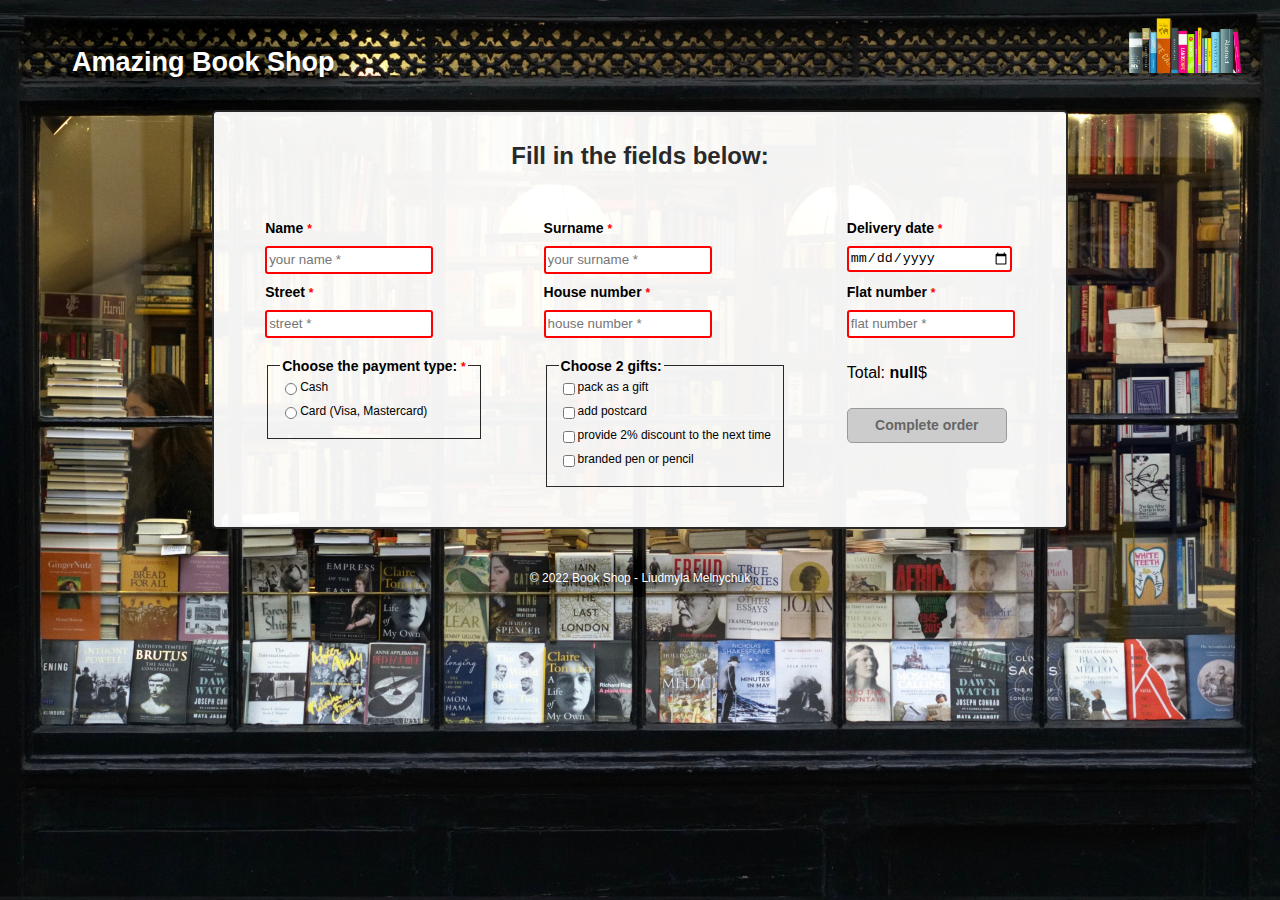
<file: pages/delivery/index.html>
<!DOCTYPE html>
<html lang="en">
<head>
    <meta charset="utf-8">
    <title>Book Shop. Delivery Form</title>
    <meta name="viewport" content="width=device-width, initial-scale=1">
    <link rel="icon" type="image/x-icon" href="../../assets/icons/book-icon.png">
    <link rel="stylesheet" href="./style.css">
</head>
<body>
    <div class="wrapper">
        <header>
            <div class="header_container">
                <div class="header_title">
                    <a href="../main/index.html">
                        <h1>Amazing Book Shop</h1>
                    </a>
                </div>
                <div class="header_logo">
                    <img src="../../assets/images/book_image.png" alt="header_logo">
                </div>
            </div>
        </header>
        <main>
            <div class="form_container">
                <h2>Fill in the fields below:</h2>
                <form id="form_delivery" action="#" name="form_delivery" method="post" onsubmit="return validate_form()">
                    <div class="input_block">
                        <label for="customer_name">Name <span>*</span></label>
                        <input type="text" id="customer_name" name="customer_name" minlength="4" pattern="[A-Za-z]+" title="not less than 4 symbols, strings only" placeholder="your name *" required>
                    </div>
                    <div class="input_block">
                        <label for="customer_surname">Surname <span>*</span></label>
                        <input type="text" id="customer_surname" name="customer_surname" minlength="5" pattern="[A-Za-z]+" title="not less than 5 symbols, strings only" placeholder="your surname *" required>
                    </div>
                    <div class="input_block">
                        <label for="delivery_date">Delivery date <span>*</span></label>
                        <input type="date" id="date" name="delivery_date" placeholder="" required>
                    </div>
                    <div class="input_block">
                        <label for="street">Street <span>*</span></label>
                        <input type="text" id="street" name="street" minlength="5" pattern="[A-Za-z0-9]+"
                            title="not less than 5 symbols, numbers are allowed" placeholder="street *" required>
                    </div>
                    <div class="input_block">
                        <label for="house_number">House number <span>*</span></label>
                        <input type="number" id="house_number" name="house_number" min="1" title="numbers only" placeholder="house number *" required>
                    </div>
                    <div class="input_block">
                        <label for="flat_number">Flat number <span>*</span></label>
                        <input type="text" id="flat_number" name="flat_number" pattern="(^[1-9]+)(\d*)(-?)([0-9]*$)"
                            title="numbers only, the dash symbol is allowed" placeholder="flat number *" required>
                    </div>

                    <div class="input_block">
                        <fieldset>
                            <legend> Choose the payment type: <span>*</span></legend>
                                <div class="radio">
                                    <input class="pay_option" type="radio" id="pay_cash" name="pay_method" value="Cash" required>
                                    <label for="cash">Cash</label>
                                </div>
                                <div class="radio">
                                    <input class = "pay_option" type="radio" id="pay_card" name="pay_method" value="Card">
                                    <label for="card">Card (Visa, Mastercard)</label>
                                </div>
                        </fieldset>
                    </div>

                    <div class="input_block">
                        <fieldset>
                            <legend>Choose 2 gifts:</legend>
                            <div class="checkbox">
                                <input class="gift_option" type="checkbox" id="gift_pack" name="pack" value="pack">
                                <label for="pack">pack as a gift</label>
                            </div>
                            <div class="checkbox">
                                <input class="gift_option" type="checkbox" id="gift_postcard" name="postcard" value="postcard">
                                <label for="postcard">add postcard</label>
                            </div>
                            <div class="checkbox">
                                <input class="gift_option" type="checkbox" id="gift_discount" name="discount" value="discount">
                                <label for="discount">provide 2% discount to the next time</label>
                            </div>
                            <div class="checkbox">
                                <input class="gift_option" type="checkbox" id="gift_pen" name="pen" value="pen">
                                <label for="pen">branded pen or pencil</label>
                            </div>
                        </fieldset>
                    </div>
                    <div>
                        <p>Total: <b><span id="total_count"></span></b>$</p>
                        <input id="submit" type="button" value="Complete order" disabled>
                    </div>
                </form>
            </div>
            <div class="modal_container">
            </div>
        </main>
        <footer>
            <h3>© 2022 Book Shop - Liudmyla Melnychuk</h3>
        </footer>
    </div>
    <script src="./script.js"></script>
</body>
</html>
</file>
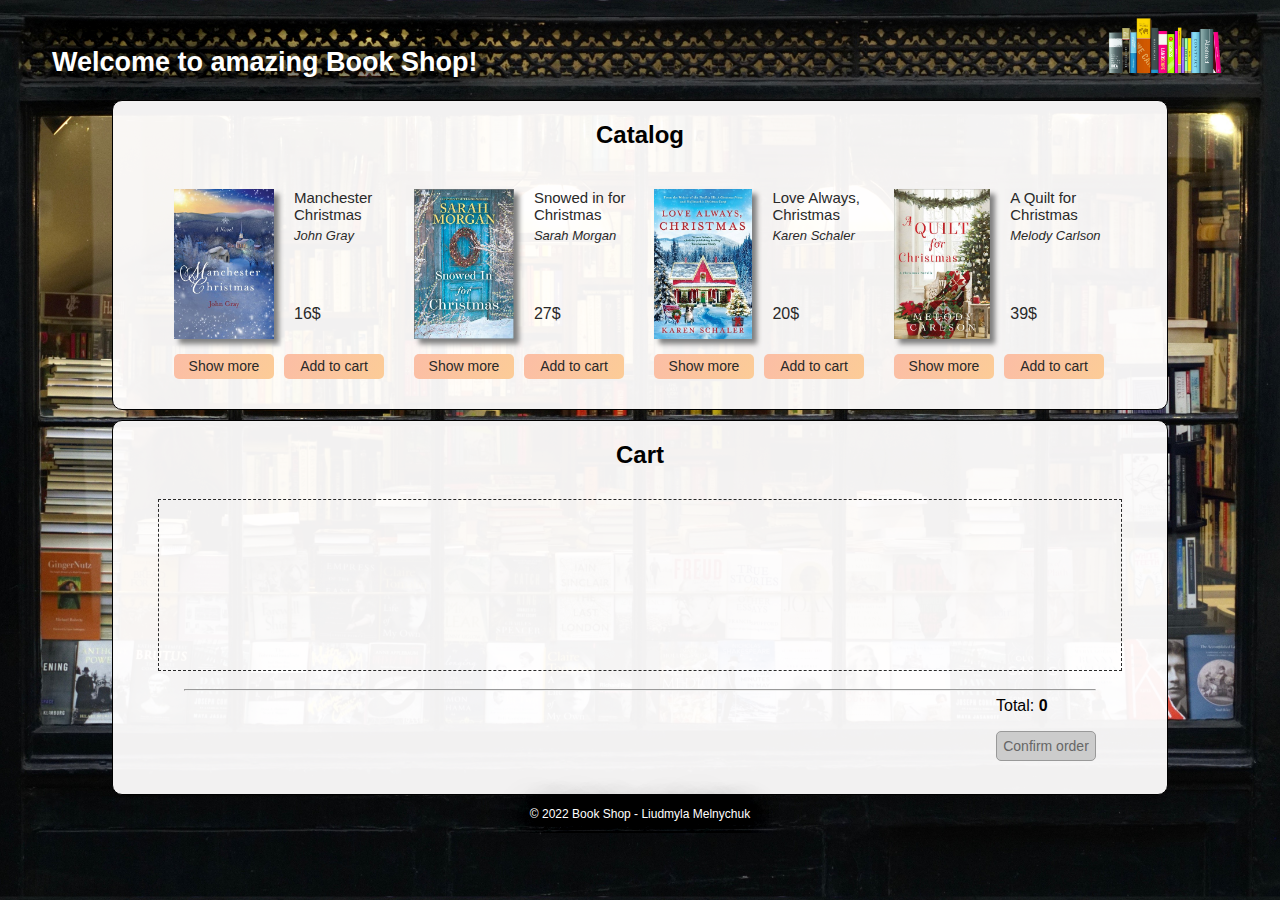
<file: pages/main/index.html>
<!DOCTYPE html>
<html lang="en">
<head>
    <meta charset="utf-8">
    <title>Book Shop</title>
    <meta name="viewport" content="width=device-width, initial-scale=1">
    <link rel="icon" type="image/x-icon" href="../../assets/icons/book-icon.png">
    <link rel="stylesheet" href="./style.css">
</head>
<body>
    <script type="module" src="./index.js"></script>
</body>
</html>
</file>
<file: pages/delivery/style.css>
html {
    box-sizing: border-box;
	scroll-behavior: smooth;
	overflow-x: hidden;
}

body {
    margin: auto;
    max-width: 100%;
    position: relative;
    overflow-x: hidden;
    font-family: 'Open Sans', sans-serif;
    background-image: url(../../assets/images/background_1.jpg);
    background-size: 100%;
    background-repeat: repeat-y;
}

.wrapper {
    width: 95%;
    margin: 0 auto;
}

/* -----HEADER----- */
.header_container {
    padding: 0 40px;
    margin-bottom: 10px;
    width: 100%;
    height: 100px;
    display: flex;
    justify-content: space-between;
}

.header_title {
    padding: 0;
    align-items: center;
}

.header_title a {
    text-decoration: none;
}

h1 {
    margin-top: 48px;
    margin-right: 0;
    font-size: 27px;
    line-height: 110%;
    color: #fff;
    text-shadow: 0 0 10px #000,0 0 20px #000,0 0 30px #000, 0 0 40px #000;
}

h1:hover {
    text-shadow: 2px 0 1px #000, 0 2px 1px #000, -2px 0 1px #000, 0 -2px 1px #000;
    cursor: pointer;
}

.header_logo {
    margin-top: 18px;
    margin-right: 40px;
}

.header_logo img{
    display: block;
    height: 55px;
    width: auto;
}

/* -----FORM----- */
.form_container {
    width: 70%;
    margin: 0 auto;
    padding-bottom: 10px;
    display: flex;
    flex-direction: column;
    justify-content: center;
    align-items: center;
    margin-bottom: 30px;
    border: #292929 solid 2px;
    border-radius: 5px;
    background-color: rgba(255, 255, 255, 0.95);
}

h2 {
    margin-top: 30px;
    text-align: center;
    font-size: 24px;
    color: #292929;
}

form {
    width: 100%;
    padding: 30px;
    margin-bottom: 0px;
    font-size: 16px;
    display: grid;
    gap: 10px;
    grid-template-columns: repeat(3, auto);
    justify-content: space-evenly;
  }

.input_block {
    display: flex;
    flex-direction: column;
}

input {
    height: 22px;
    width: 160px;
    border-radius: 3px;
}

input:focus:invalid {
    color: red;
    outline: red;
}

input:invalid:required {
    border: 2px solid red;
}

input:valid {
    border: 1px solid #000;
}

#house_number[type=number]::-webkit-outer-spin-button,
#house_number[type=number]::-webkit-inner-spin-button {
    -webkit-appearance: none;
    margin: 0;
}

#house_number[type=number] {
    -moz-appearance: textfield;
}

span {
    color: red;
    font-size: 12px;
}

.pay_option, .gift_option {
    height: 12px;
    width: 12px;
}

label, .input_block p {
    display: block;
    margin-bottom: 5px;
    font-size: 14px;
    font-weight: bold;
    padding-bottom: 5px;
}

#total_count {
    align-items: center;
    font-size: 16px;
    color: #000;
}

#submit {
    margin-top: 10px;
    width: 160px;
    height: 35px;
    border: none;
    border-radius: 5px;
    background: linear-gradient(113.96deg, #fbbea5 1.49%, #fccc97 101.44%);
    font-weight: 600;
	font-size: 14px;
	color: #292929;
	cursor: pointer;
}

#submit:hover {
    background: #ffb395;
    transition: all 0.5s ease-out;
}

#submit:disabled {
    cursor: auto;
    border: 1px solid #999999;
    background: #cccccc;
    color: #666666;
    cursor: pointer;
}

/* ------MODAL WINDOW -----*/
.modal_card {
    padding: 0;
    display: none;
    background: #fff;
    background-image: url(../../assets/images/b_delivery.jfif);
    background-repeat: no-repeat;
    background-position: right 10px;
    background-size: cover;
    position: fixed;
    display: flex;
    flex-direction: column;
    justify-content: center;
    align-items: center;
    top: 50%;
    left: 50%;
    z-index: 1;
    max-width: 500px;
    min-height: 330px;
    position: fixed;
    transform: translate(-50%, -50%);
    border-radius: 10px;
    border: #292929 solid 1px;
}

.modal_close {
    color: #292929;
    background-color: #fff;
    font-size: 40px;
    font-weight: bold;
    font-family: Times, sans-serif;
    border-radius: 50%;
    border: #292929 solid 1px;
    width: 40px;
    height: 40px;
    line-height: 40px;
    text-align: center;
    margin: 20px;
    cursor: pointer;
    position: absolute;
    top: 0;
    right: 0;
    transform: rotate(45deg);
    transition: all 0.6s;
    box-sizing: content-box;
}

.modal_close:hover {
    color: cornsilk;
    border: none;
    background-color: #292929;
    transform: rotate(135deg);
}

.order_status {
    margin-top: -50px;
    margin-left: 40px;
    font-weight: 500;
    font-size: 18px;
}

.icon_check {
    width: 52px;
    height: 52px;
}

.text {
    margin-top: 0;
    padding: 0 105px;
    text-align: justify;
}

.radio, .checkbox {
    display: flex;
    flex-direction: row;
    justify-content: flex-start;
}

.radio label, .checkbox label {
    font-weight: normal;
    font-size: 12px;
}

fieldset {
    margin-top: 10px;
    border: #292929 solid 1px;
}

legend {
    font-size: 14px;
    font-weight: bold;
}

/* ------FOOTER----- */
footer {
    display: flex;
    justify-content: center;
}

h3 {
    align-items: center;
    font-size: 12px;
    font-weight: 500;
    color: #fff;
    text-shadow: 0 0 10px #000,0 0 20px #000,0 0 30px #000, 0 0 40px #000;
}
</file>
<file: pages/main/style.css>
html {
    box-sizing: border-box;
	scroll-behavior: smooth;
	overflow-x: hidden;
}

body {
    margin: auto;
    max-width: 100%;
    position: relative;
    overflow-x: hidden;
    font-family: 'Open Sans', sans-serif;
    background-image: url(../../assets/images/background_1.jpg);
    background-size: 100%;
    background-repeat: repeat-y;
}

.wrapper {
    width: 95%;
    margin: 0 auto;
}

/* -----HEADER----- */
.header_container {
    padding: 0 20px;
    width: 100%;
    height: 100px;
    display: flex;
    justify-content: space-between;
}

h1 {
    margin-top: 48px;
    margin-right: 0;
    font-size: 27px;
    line-height: 110%;
    color: #fff;
    text-shadow: 0 0 10px #000,0 0 20px #000,0 0 30px #000, 0 0 40px #000;
}

h1:hover {
    text-shadow: 2px 0 1px #000, 0 2px 1px #000, -2px 0 1px #000, 0 -2px 1px #000;
}

.header_logo {
    margin-top: 18px;
    margin-right: 40px;
}

.header_logo img{
    display: block;
    height: 55px;
    width: auto;
}

/* -----MAIN----- */
.main_container {
    display: flex;
    flex-direction: column;
    gap: 10px;
    margin: 0 45px;
    align-items: center;
    padding-right: 0;
}

h2 {
    padding: 0;
    margin-bottom: 30px;
    align-items: center;
}

.book_catalog,
.cart {
    width: 90%;
    display: flex;
    flex-direction: column;
    align-items: center;
    border: rgb(0, 0, 0) solid 1px;
    border-radius: 10px;
    padding: 0px 20px;
    background-color: rgba(255, 254, 254, 0.95);
}

.book_list {
    width: 85%;
    margin-bottom: 30px;
    margin-left: 8px;
    display: flex;
    flex-direction: row;
    gap: 20px;
    flex-wrap: nowrap;
    justify-content: center;
}

.cart_list {
    width: 95%;
    height: 170px;
    margin-bottom: 10px;
    margin-left: 0px;
    border: 1px dashed #292929;
    display: flex;
    flex-direction: row;
    gap: 20px;
    flex-wrap: nowrap;
    justify-content: center;
    text-align: center;
    color: red;
}

.book_card {
    display: flex;
    flex-direction: column;
}

.book_info,
.cart .book_card {
    width: 220px;
    margin-top: 10px;
    margin-bottom: 10px;
    display: flex;
    flex-direction: row;
    flex-wrap: nowrap;
    justify-content: center;
}

.book_buttons {
    display: flex;
    flex-direction: row;
    flex-wrap: nowrap;
    justify-content: flex-start;
    gap: 10px;
}

.book_card img {
    display: block;
    width: 100px;
    height: 150px;
    box-shadow: 5px 5px 5px grey;
}

.book_card img:hover {
    transform: scale(1.1);
    transition: all 0.5s ease-out;
}

.about_book {
    position: relative;
    margin-left: 20px;
    color: #292929;
    display: flex;
    flex-direction: column;
    flex-wrap: nowrap;
}

.title {
    margin: 0;
    font-weight: 500;
    font-size: 15px;
}

.author {
    margin-top: 5px;
    font-size: 13px;
    font-style: italic;
}

.price {
    position: absolute;
    bottom: 0px;
    font-size: 16px;
    font-weight: 500;
}

.button_more,
.button_cart,
#button_confirm {
    margin-top: 5px;
    width: 100px;
    height: 25px;
    border: none;
    border-radius: 5px;
    background: linear-gradient(113.96deg, #fbbea5 1.49%, #fccc97 101.44%);
    font-weight: 400;
	font-size: 14px;
	color: #292929;
	cursor: pointer;
}

#button_confirm {
    margin-top: 0;
    width: 100px;
    height: 30px;
}

.button_more:hover,
.button_cart:hover,
#button_confirm:hover {
    background: #ffb395;
    transition: all 0.5s ease-out;
}

#button_confirm:disabled:hover {
    cursor: pointer;
}

#icon_delete {
    height: 25px;
    width: 20px;
    box-shadow: none;
}

.button_delete {
    position: absolute;
    margin-top: 50px;
    bottom: 0px;
    display: flex;
    justify-content: center;
    align-items: center;
    height: 30px;
    width: 30px;
    background: none;
    border: none;
    border-radius: 5px;
    cursor: pointer;
}

.button_delete:hover {
    background: linear-gradient(113.96deg, #fbbea5 1.49%, #fbbf7b 101.44%);
    transition: all 0.5s ease-out;
}

/* -----MODAL WINDOW-----*/
.modal_card {
    background: #fff;
    background-image: url(../../assets/images/description.jpg);
    background-repeat: no-repeat;
    background-position: center;
    background-size: cover;
    padding: 0;
    display: none;
    position: fixed;
    display: flex;
    flex-direction: column;
    justify-content: center;
    align-items: center;
    top: 50%;
    left: 50%;
    z-index: 1;
    max-width: 600px;
    min-height: 400px;
    position: fixed;
    transform: translate(-50%, -50%);
    border-radius: 10px;
    border: #292929 solid 1px;
}

.modal_close {
    color: #292929;
    background-color: #fff;
    font-size: 40px;
    font-weight: bold;
    font-family: Times, sans-serif;
    border-radius: 50%;
    border: #292929 solid 1px;
    width: 40px;
    height: 40px;
    line-height: 40px;
    text-align: center;
    margin: 20px;
    cursor: pointer;
    position: absolute;
    top: 0;
    right: 0;
    transform: rotate(45deg);
    transition: all 0.6s;
    box-sizing: content-box;
}

.modal_close:hover {
    color: #fff;
    border: none;
    background-color: #292929;
    transform: rotate(135deg);
}

.description {
    padding: 0 40px;
    text-align: justify;
}

.modal_card .author{
    margin-top: -70px;
    font-size: 18px;
}

/* -----TOTAL PRICE----- */
.total {
    width: 90%;
    position: relative;
    display: flex;
    flex-direction: column;
    padding-bottom: 95px;
}

.total_summary {
    position: absolute;
    right: 0;
}

#button_confirm:disabled {
    cursor: auto;
    border: 1px solid #999999;
    background: #cccccc;
    color: #666666;
}

/* -----FOOTER----- */
footer {
    display: flex;
    justify-content: center;
}

h3 {
    align-items: center;
    font-size: 12px;
    font-weight: 500;
    color: #fff;
    text-shadow: 0 0 10px #000,0 0 20px #000,0 0 30px #000, 0 0 40px #000;
}
</file>
